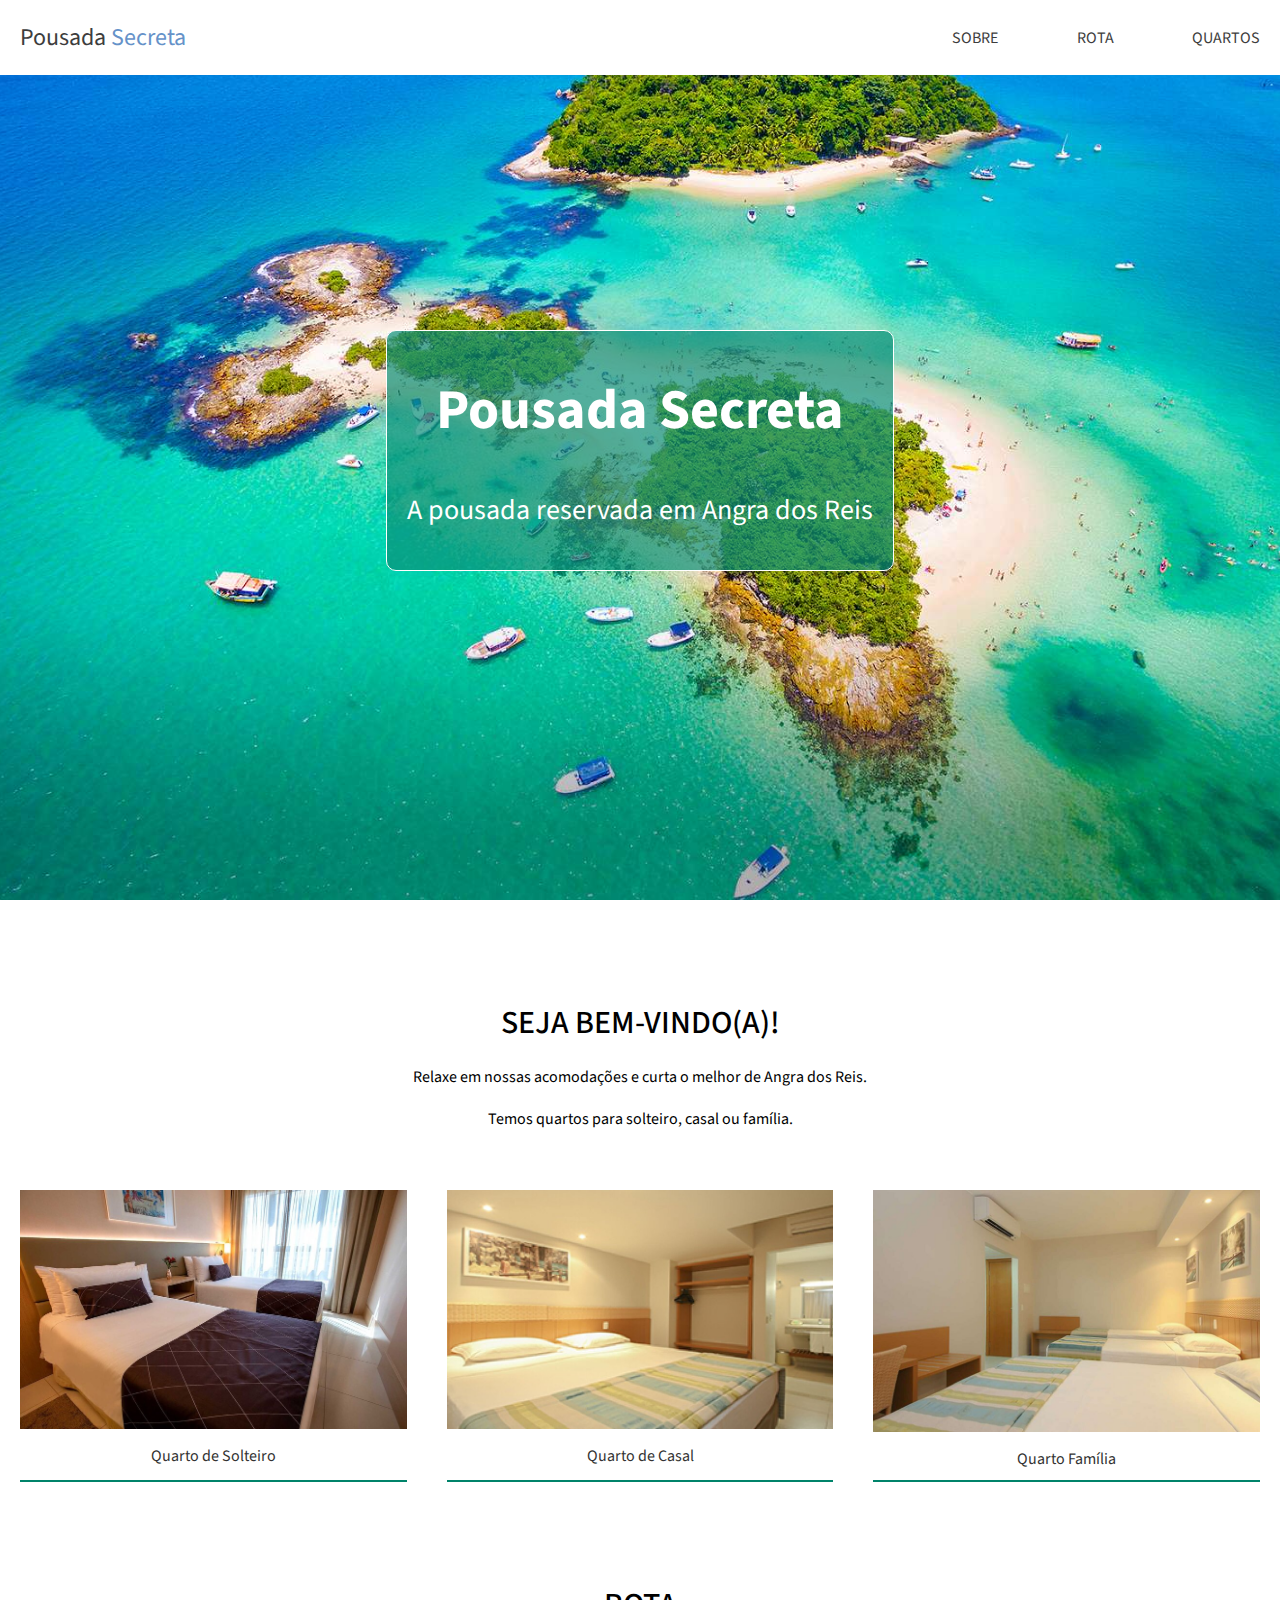
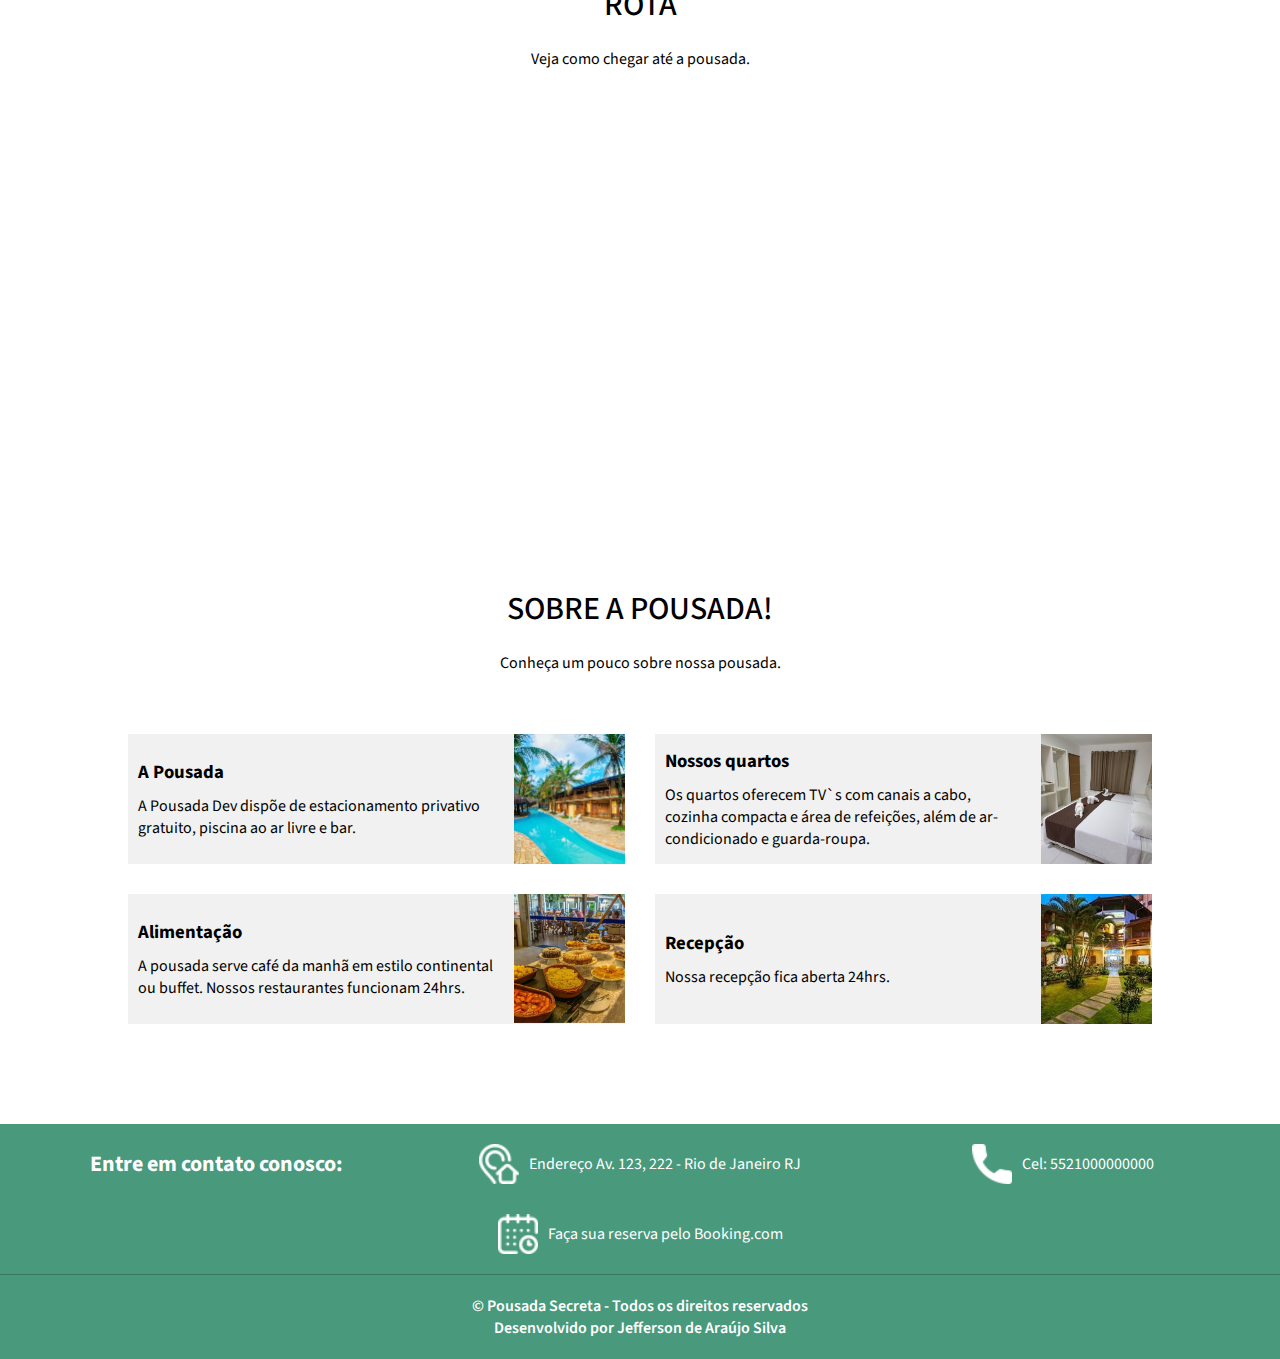
<file: index.html>
<!DOCTYPE html>
<html lang="pt-br">
<head>
    <meta charset="UTF-8">
    <meta name="viewport" content="width=device-width, initial-scale=1.0">
    <link rel="stylesheet" href="https://fonts.googleapis.com/css2?family=Source+Sans+Pro:ital,wght@0,200;0,300;0,400;0,600;0,700;0,900;1,200;1,300;1,400;1,600;1,700;1,900&display=swap">
    <link rel="shortcur icon" href="assets/icones/icone-pousada.png">
    <link rel="stylesheet" href="./css/style.css">
    <title>Pousada Secreta</title>
</head>
<body>
    <div class="topo">
        <div class="container-topo limitar-secao">
            <div class="container-link-logotipo">
                <a href="index.html">Pousada <span>Secreta</span></a>
            </div>
            <div class="container-links">
                <a class="link-topo" href="#sobre">SOBRE</a>
                <a class="link-topo" href="#rota">ROTA</a>
                <a class="link-topo" href="quartos.html">QUARTOS</a>
            </div>
        </div>
    </div>
    <div class="conteudo-principal">
        <div class="banner">
            <div class="container-titulo-site">
                <h1>Pousada Secreta</h1>
                <p>A pousada reservada em Angra dos Reis</p>
            </div>
        </div>
        <div id="bem-vindo" class="secao-container limitar-secao">
            <div class="container-descricao">
                <h2>SEJA BEM-VINDO(A)!</h2>
                <p>Relaxe em nossas acomodações e curta o melhor de Angra dos Reis.</p>
                <p>Temos quartos para solteiro, casal ou família.</p>
            </div>
            <div class="container-quartos">
                <div class="quarto">
                    <img src="./assets/quarto-solteiro1.jpg" alt="Quarto de Solteiro" title="Quarto de Solteiro">
                    <a href="quartos.html#solteiro">
                        <p>Quarto de Solteiro</p>
                    </a>
                </div>
                <div class="quarto">
                    <img src="./assets/quarto-casal1.jpg" alt="Quarto de Casal" title="Quarto de Casal">
                    <a href="quartos.html#casal">
                        <p>Quarto de Casal</p>
                    </a>
                </div>
                <div class="quarto">
                    <img src="./assets/quarto-familia1.jpg" alt="Quarto Família" title="Quarto Família">
                    <a href="quartos.html#familia">
                        <p>Quarto Família</p>
                    </a>
                </div>
            </div>
        </div>
        <div id="rota" class="secao-container">
            <div class="container-descricao">
                <h2>ROTA</h2>
                <p>Veja como chegar até a pousada.</p>
            </div>
            <div>
                <iframe
                src="https://www.google.com/maps/embed?pb=!1m14!1m8!1m3!1d14692.471710812997!2d-43.3641911!3d-22.9826906!3m2!1i1024!2i768!4f13.1!3m3!1m2!1s0x0%3A0x539cb07246f0e38d!2sVia%20Parque%20Shopping!5e0!3m2!1spt-BR!2sbr!4v1612707978931!5m2!1spt-BR!2sbr"
                width="100%" height="350" frameborder="0" style="border: 0" allowfullscreen>
            </iframe>
            </div>
        </div>
        <div id="sobre" class="secao-container">
            <div class="container-descricao">
                <h2>SOBRE A POUSADA!</h2>
                <p>Conheça um pouco sobre nossa pousada.</p>
            </div>
            <div class="container-cards">
                <div class="card">
                    <div class="container-card-descricao">
                        <h3>A Pousada</h3>
                        <p>A Pousada Dev dispõe de estacionamento privativo gratuito, piscina ao ar livre e bar.</p>
                    </div>
                    <div class="container-card-img">
                        <img src="./assets/img1.jpg" alt="Faixada" title="Faixada">
                    </div>
                </div>
                <div class="card">
                    <div class="container-card-descricao">
                        <h3>Nossos quartos</h3>
                        <p>Os quartos oferecem TV`s com canais a cabo, cozinha compacta e área de refeições,
                            além de ar-condicionado e guarda-roupa.
                        </p>
                    </div>
                    <div class="container-card-img">
                        <img src="./assets/img2.jpg" alt="Quartos" title="Quartos">
                    </div>
                </div>
                <div class="card">
                    <div class="container-card-descricao">
                        <h3>Alimentação</h3>
                        <p>A pousada serve café da manhã em estilo continental ou buffet.
                            Nossos restaurantes funcionam 24hrs.
                        </p>
                    </div>
                    <div class="container-card-img">
                        <img src="./assets/img3.jpg" alt="Restaurante" title="Restaurante">
                    </div>
                </div>
                <div class="card">
                    <div class="container-card-descricao">
                        <h3>Recepção</h3>
                        <p>Nossa recepção fica aberta 24hrs.</p>
                    </div>
                    <div class="container-card-img">
                        <img src="./assets/img5.jpg" alt="Recepção" title="Recepção">
                    </div>
                </div>
            </div>
        </div>
    </div>
    <div class="rodape">
        <div class="container-info limitar-secao">
            <div class="card-info-rodape">
                <h4>Entre em contato conosco:</h4>
            </div>
            <div class="card-info-rodape">
                <a target="_blank" href="https://goo.gl/maps/wPAS58QxiTopxK6w7">
                    <img src="./assets/icones/endereco.png" alt="Ícone endereço" title="Ícone endereço">
                    <p>Endereço Av. 123, 222 - Rio de Janeiro RJ</p>
                </a>
            </div>
            <div class="card-info-rodape">
                <img src="./assets/icones/telefone.png" alt="Ícone telefone" title="Ícone telefone">
                <p>Cel: 5521000000000</p>
            </div>
            <div class="card-info-rodape">
                <a target="_blank"
                    href="https://www.booking.com/searchresults.pt-br.html?aid=375635;label=msn-wLZ0m4wRNI00wFHQAaaO3w-79920787059858%3Atikwd-79920803013016%3Aaud-808219487%3Aloc-20%3Aneo%3Amte%3Adec%3Aqsbooking;sid=9ca5cbe6c9db71b34b98c0738ea780f4;dest_id=-666610;dest_type=city&">
                    <img src="./assets/icones/calendario.png" alt="Ícone calendario" title="Ícone calendario">
                    <p>Faça sua reserva pelo Booking.com</p>
                </a>
            </div>
        </div>
        <div class="container-copyright">
            <p>&copy; Pousada Secreta - Todos os direitos reservados</p>
            <p>Desenvolvido por Jefferson de Araújo Silva</p>
        </div>
    </div>
</body>
</html>
</file>
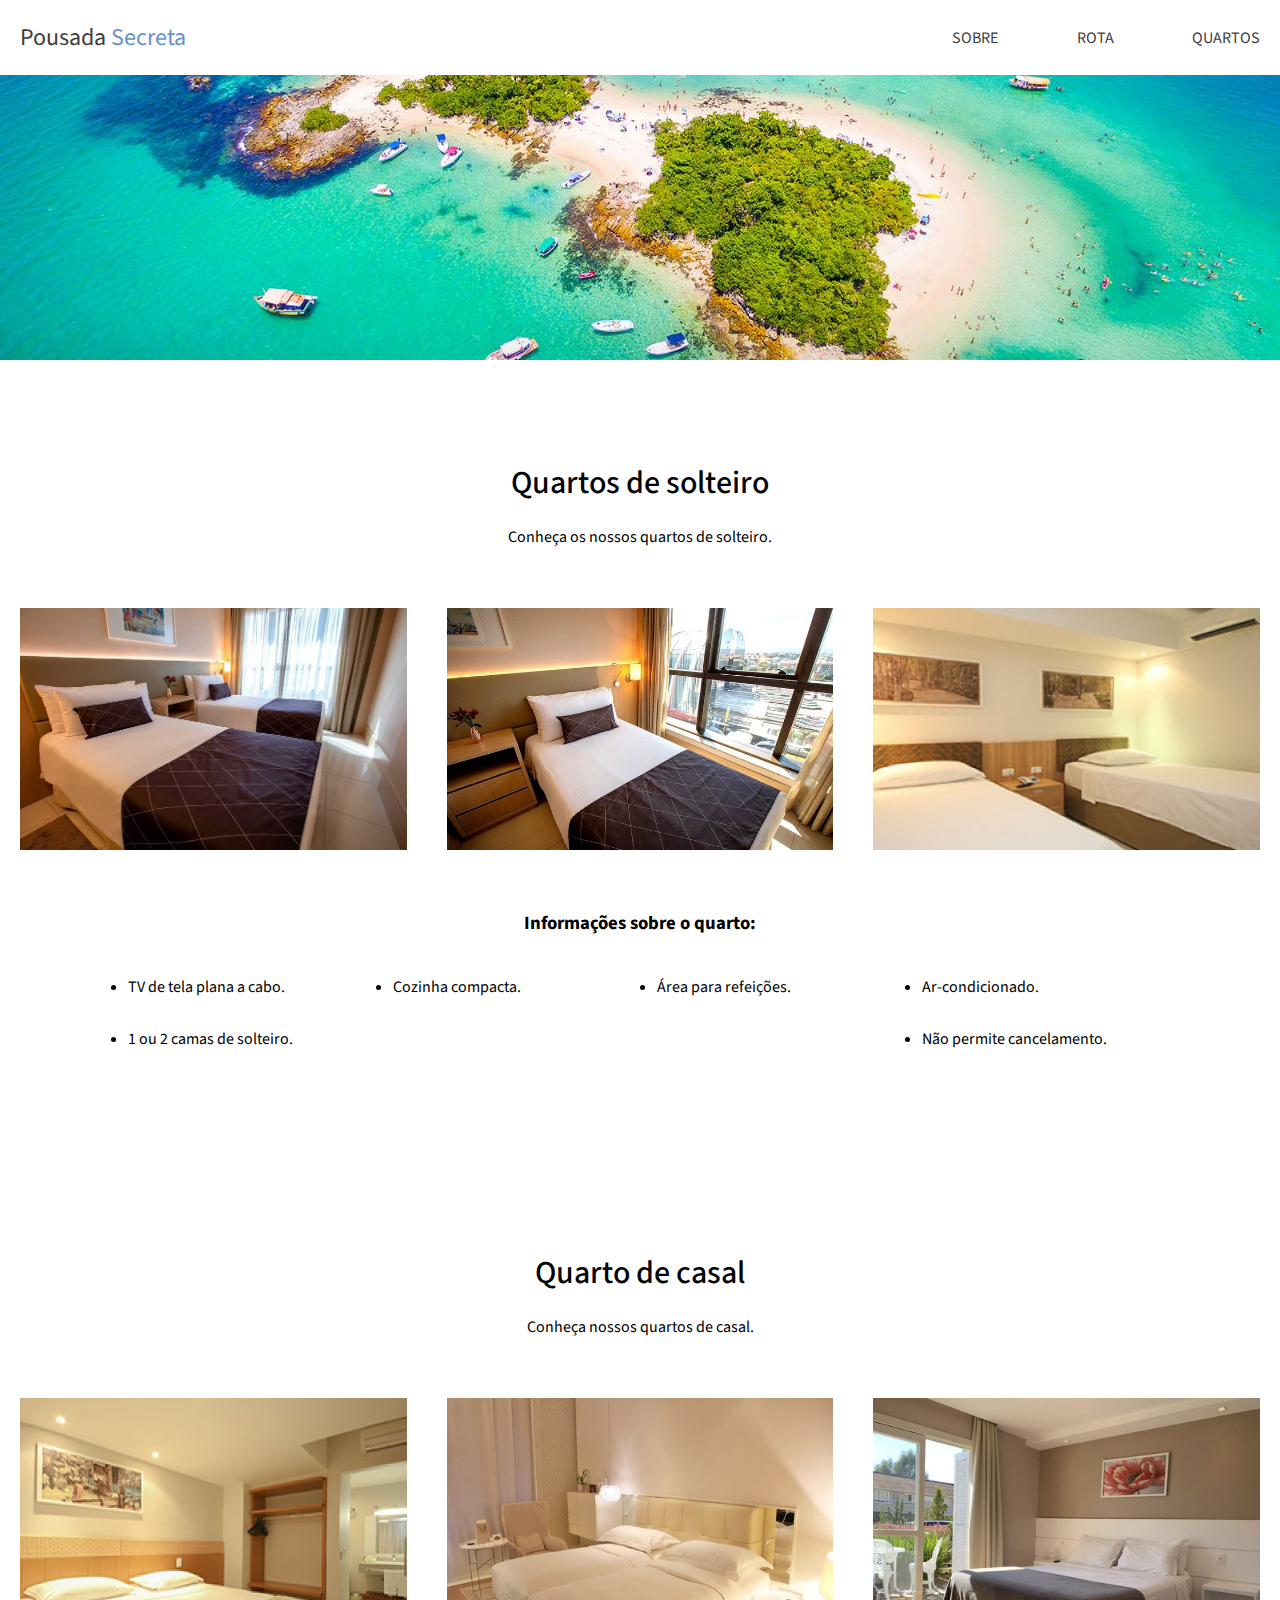
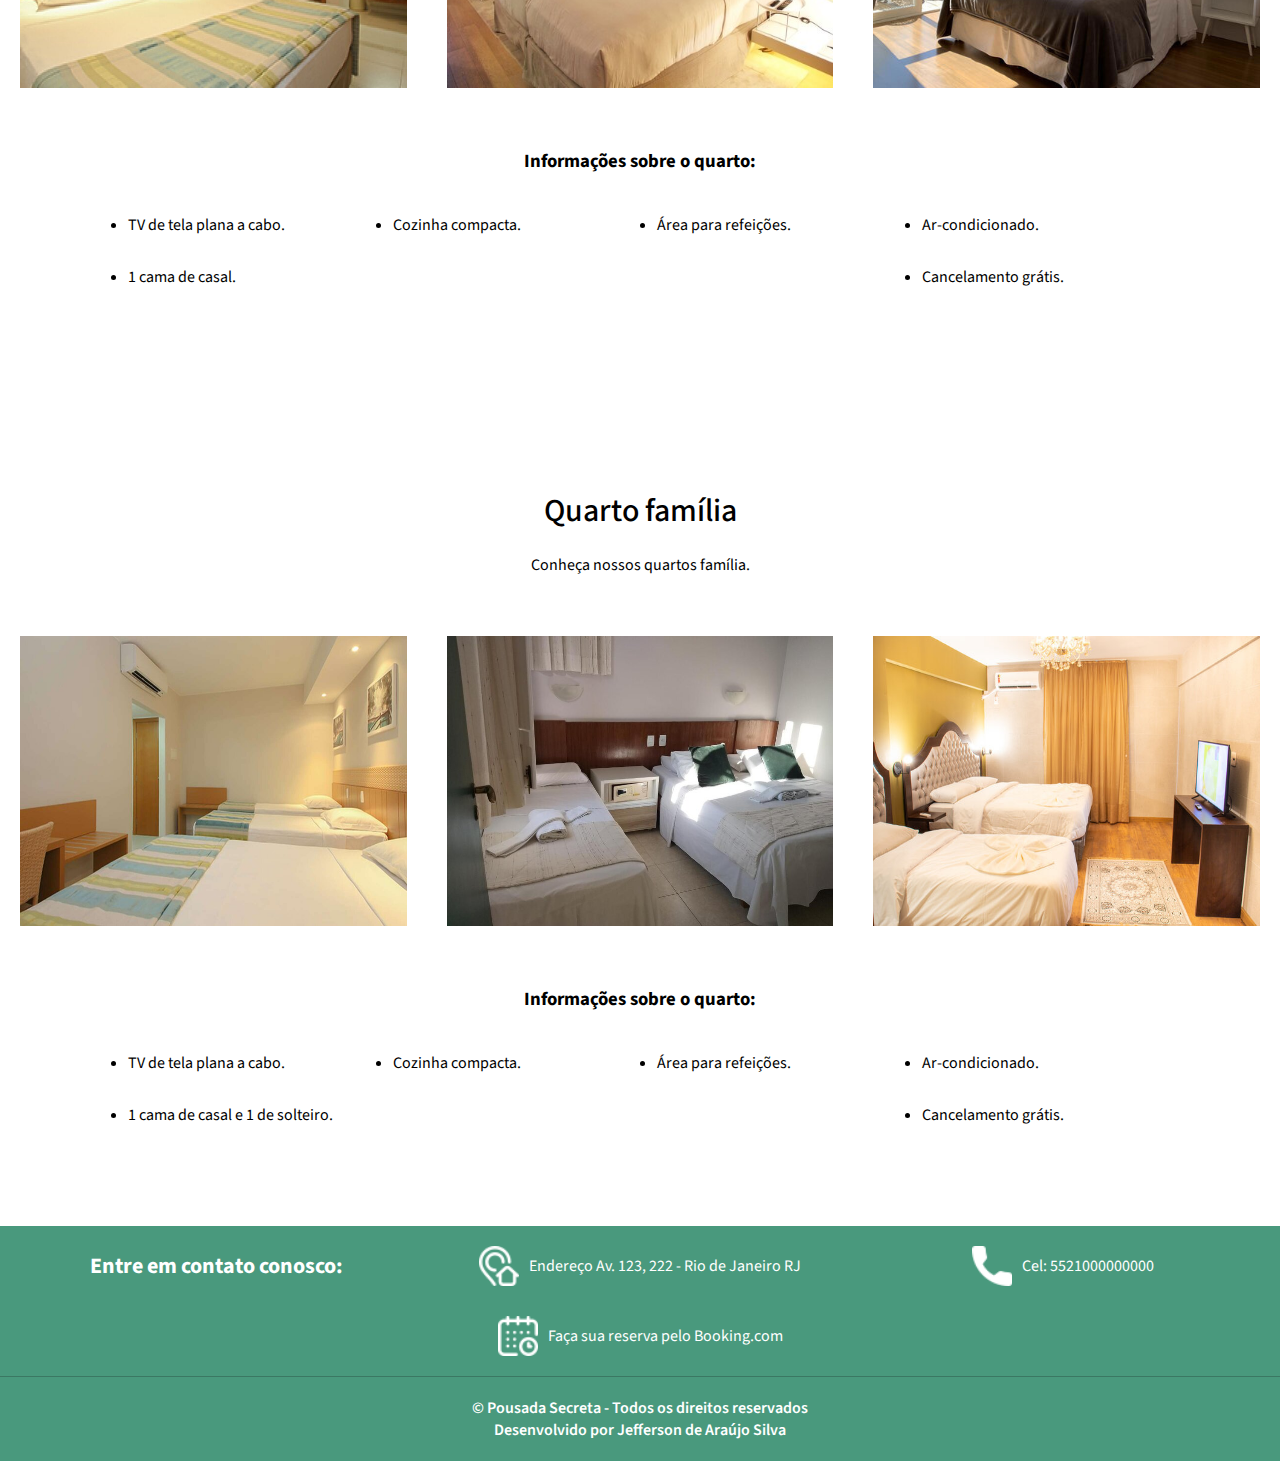
<file: quartos.html>
<!DOCTYPE html>
<html lang="pt-br">
<head>
    <meta charset="UTF-8">
    <meta name="viewport" content="width=device-width, initial-scale=1.0">
    <link rel="stylesheet" href="https://fonts.googleapis.com/css2?family=Source+Sans+Pro:ital,wght@0,200;0,300;0,400;0,600;0,700;0,900;1,200;1,300;1,400;1,600;1,700;1,900&display=swap">
    <link rel="stylesheet" href="./css/style.css">
    <link rel="stylesheet" href="./css/quartos.css">
    <title>Pousada Secreta</title>
</head>
<body>
      <div class="topo">
    <div class="container-topo limitar-secao">
      <div class="container-link-logotipo">
        <a href="index.html">Pousada <span>Secreta</span></a>
      </div>
      <div class="container-links">
        <a class="link-topo" href="index.html#sobre">SOBRE</a>
        <a class="link-topo" href="index.html#rota">ROTA</a>
        <a class="link-topo" href="quartos.html">QUARTOS</a>
      </div>
    </div>
  </div>

  <div class="conteudo-principal">
    <div class="banner banner-quartos"></div>

    <div id="solteiro" class="secao-container limitar-secao">
      <div class="container-descricao">
        <h2>Quartos de solteiro</h2>
        <p>Conheça os nossos quartos de solteiro.</p>
      </div>

      <div class="container-quartos">
        <img src="assets/quarto-solteiro1.jpg" alt="Quarto de solteiro 1" title="Quarto de solteiro 1"/>
        <img src="assets/quarto-solteiro2.jpg" alt="Quarto de solteiro 2" title="Quarto de solteiro 2"/>
        <img src="assets/quarto-solteiro3.jpg" alt="Quarto de solteiro 3" title="Quarto de solteiro 3"/>
      </div>

      <div class="container-informacoes">
        <h3>Informações sobre o quarto:</h3>
        <ul class="lista-informacoes">
          <li>TV de tela plana a cabo.</li>
          <li>Cozinha compacta.</li>
          <li>Área para refeições.</li>
          <li>Ar-condicionado.</li>
          <li>1 ou 2 camas de solteiro.</li>
          <li>Não permite cancelamento.</li>
        </ul>
      </div>
    </div>

    <div id="casal" class="secao-container limitar-secao">
      <div class="container-descricao">
        <h2>Quarto de casal</h2>
        <p>Conheça nossos quartos de casal.</p>
      </div>

      <div class="container-quartos">
        <img src="assets/quarto-casal1.jpg" alt="Quarto de casal 1" title="Quarto de casal 1"/>
        <img src="assets/quarto-casal2.jpg" alt="Quarto de casal 2" title="Quarto de casal 2"/>
        <img src="assets/quarto-casal3.jpg" alt="Quarto de casal 3" title="Quarto de casal 3"/>
      </div>

      <div class="container-informacoes">
        <h3>Informações sobre o quarto:</h3>
        <ul class="lista-informacoes">
          <li>TV de tela plana a cabo.</li>
          <li>Cozinha compacta.</li>
          <li>Área para refeições.</li>
          <li>Ar-condicionado.</li>
          <li>1 cama de casal.</li>
          <li>Cancelamento grátis.</li>
        </ul>
      </div>
    </div>

    <div id="familia" class="secao-container limitar-secao">
      <div class="container-descricao">
        <h2>Quarto família</h2>
        <p>Conheça nossos quartos família.</p>
      </div>

      <div class="container-quartos">
        <img src="assets/quarto-familia1.jpg" alt="Quarto família 1" title="Quarto família 1"/>
        <img src="assets/quarto-familia2.jpg" alt="Quarto família 2" title="Quarto família 2"/>
        <img src="assets/quarto-familia3.jpg" alt="Quarto família 3" title="Quarto família 3"/>
      </div>

      <div class="container-informacoes">
        <h3>Informações sobre o quarto:</h3>
        <ul class="lista-informacoes">
          <li>TV de tela plana a cabo.</li>
          <li>Cozinha compacta.</li>
          <li>Área para refeições.</li>
          <li>Ar-condicionado.</li>
          <li>1 cama de casal e 1 de solteiro.</li>
          <li>Cancelamento grátis.</li>
        </ul>
      </div>
    </div>
  </div>

  <div class="rodape">
    <div class="container-info limitar-secao">
      <div class="card-info-rodape">
        <h4>Entre em contato conosco:</h4>
      </div>

      <div class="card-info-rodape">
        <a target="_blank" href="https://goo.gl/maps/wPAS58QxiTopxK6w7">
          <img src="assets/icones/endereco.png" alt="Ícone endereco" title="Ícone endereco" />
          <p>Endereço Av. 123, 222 - Rio de Janeiro RJ</p>
        </a>
      </div>

      <div class="card-info-rodape">
        <img src="assets/icones/telefone.png" alt="Ícone telefone" title="Ícone telefone" />
        <p>Cel: 5521000000000</p>
      </div>

      <div class="card-info-rodape">
        <a target="_blank"
          href="https://www.booking.com/searchresults.pt-br.html?aid=375635;label=msn-wLZ0m4wRNI00wFHQAaaO3w-79920787059858%3Atikwd-79920803013016%3Aaud-808219487%3Aloc-20%3Aneo%3Amte%3Adec%3Aqsbooking;sid=9ca5cbe6c9db71b34b98c0738ea780f4;dest_id=-666610;dest_type=city&">
          <img src="assets/icones/calendario.png" alt="Ícone calendario" title="Ícone calendario" />
          <p>Faça sua reserva pelo Booking.com</p>
        </a>
      </div>

    </div>
      <div class="container-copyright">
          <p>&copy; Pousada Secreta - Todos os direitos reservados</p>
          <p>Desenvolvido por Jefferson de Araújo Silva</p>
  </div>
</body>
</html>
</file>
<file: css/style.css>
*{
    margin: 0;
    padding: 0;
    box-sizing: border-box;
    font-family: 'Source Sans Pro', sans-serif;
}

.limitar-secao{
    width: 100%;
    max-width: 1440px;
    margin: 0 auto;
}

.topo{
    width: 100%;
    position: fixed;
    background-color: #fff;
}

.container-topo{
    display: flex;
    align-items: center;
    justify-content: space-between;
    flex-wrap: wrap;
    gap: 30px;
    padding: 20px;
    color: #3d3d3d;
}

.container-link-logotipo{
    flex: 1 0 60%;
}

.container-link-logotipo a{
    font-size: 24px;
    text-decoration: none;
    color: #3d3d3d;
}

.container-link-logotipo span{
    color: #6592c9;
}

.container-links{
    flex: 1 0 150px;
    display: flex;
    justify-content: space-between;
}

.link-topo{
    color: #3d3d3d;
    text-decoration: none;
}

.banner{
    width: 100%;
    height: 100vh;
    padding: 0 20px;
    background-image: url(/assets/img-fundo.jpg);
    background-position: center;
    background-size: cover;
    display: flex;
    justify-content: center;
    align-items: center;
}

.container-titulo-site{
    display: flex;
    flex-direction: column;
    align-items: center;
    gap: 40px;
    padding: 40px 20px;
    font-size: 28px;
    color: #fff;
    background-color: #0a9077b3;
    border: 1px solid #fff;
    border-radius: 10px;
    text-align: center;
}

.secao-container {
    display: flex;
    flex-direction: column;
    gap: 60px;
    padding: 100px 20px;
    text-align: center;
  }

  .container-descricao {
    display: flex;
    flex-direction: column;
    gap: 20px;
  }

  .container-descricao h2 {
    font-size: 32px;
    font-weight: 500;
  }
  
  .container-quartos {
    display: flex;
    justify-content: space-between;
    gap: 40px;
    flex-wrap: wrap;
  }
  
  .quarto {
    flex: 1 0 250px;
    text-decoration: none;
    color: #3d3d3d;
    padding-bottom: 10px;
    border-bottom: 2px solid #00836a;
  }
  
  .quarto img {
    width: 100%;
    margin-bottom: 10px;
  }
  
  .quarto a {
    text-decoration: none;
    color: #333;
  }
  
  .secao-container h2{
    font-size: 32px;
    font-weight: 500;
  }
  
  #rota {
    padding: 0px;
  }
  
.container-cards {
    max-width: 1024px;
    margin: 0 auto;
    display: flex;
    flex-wrap: wrap;
    justify-content: space-between;
    gap: 30px;
  }
  
  .card {
    flex: 1 0 350px;
    height: 130px;
    display: flex;
    align-items: center;
    justify-content: space-between;
    gap: 10px;
    text-align: left;
    background-color: #f1f1f1;
  }
  
  .container-card-descricao {
    width: 100%;
    height: 100%;
    padding: 0px 10px;
    display: flex;
    flex-direction: column;
    justify-content: center;
    gap: 10px;
  }
  
  .container-card-img {
    width: 30%;
    height: 100%;
  }
  
  .container-card-img img {
    width: 100%;
    height: 100%;
    object-fit: cover;
  }
  
  .rodape {
    background-color: #49997d;
    color:#fff;
  }
  
  .container-info {
    padding: 20px;
    display: flex;
    flex-wrap: wrap;
    justify-content: space-between;
    gap: 30px;
  }
  
  .card-info-rodape {
    flex: 1 0 300px;
    display: flex;
    justify-content: center;
    align-items: center;
  }
  
  .card-info-rodape h4 {
    font-size: 22px;
  }
  
  .card-info-rodape a {
    display: flex;
    align-items: center;
    color: #fff;
    text-decoration: none;
  }
  
  .card-info-rodape p {
    margin-left: 10px;
  }
  
  .card-info-rodape img {
    width: 40px;
    height: 40px;
  }
  
  .container-copyright {
    padding: 20px;
    font-weight: 600;
    text-align: center;
    border-top: 1px solid #3b7863;
  }
</file>
<file: css/quartos.css>
.banner-quartos {
  height: 40vh;
}

.container-quartos img {
  width: 350px;
  flex-grow: 1;
}

.container-informacoes {
  max-width: 1024px;
  margin: 0 auto;
  display: flex;
  flex-direction: column;
  gap: 40px;
  align-items: center;
}

.lista-informacoes {
  display: flex;
  align-items: center;
  justify-content: space-between;
  gap: 30px;
  flex-wrap: wrap;
}

.lista-informacoes li {
  width: 230px;
  text-align: left;
}
</file>
